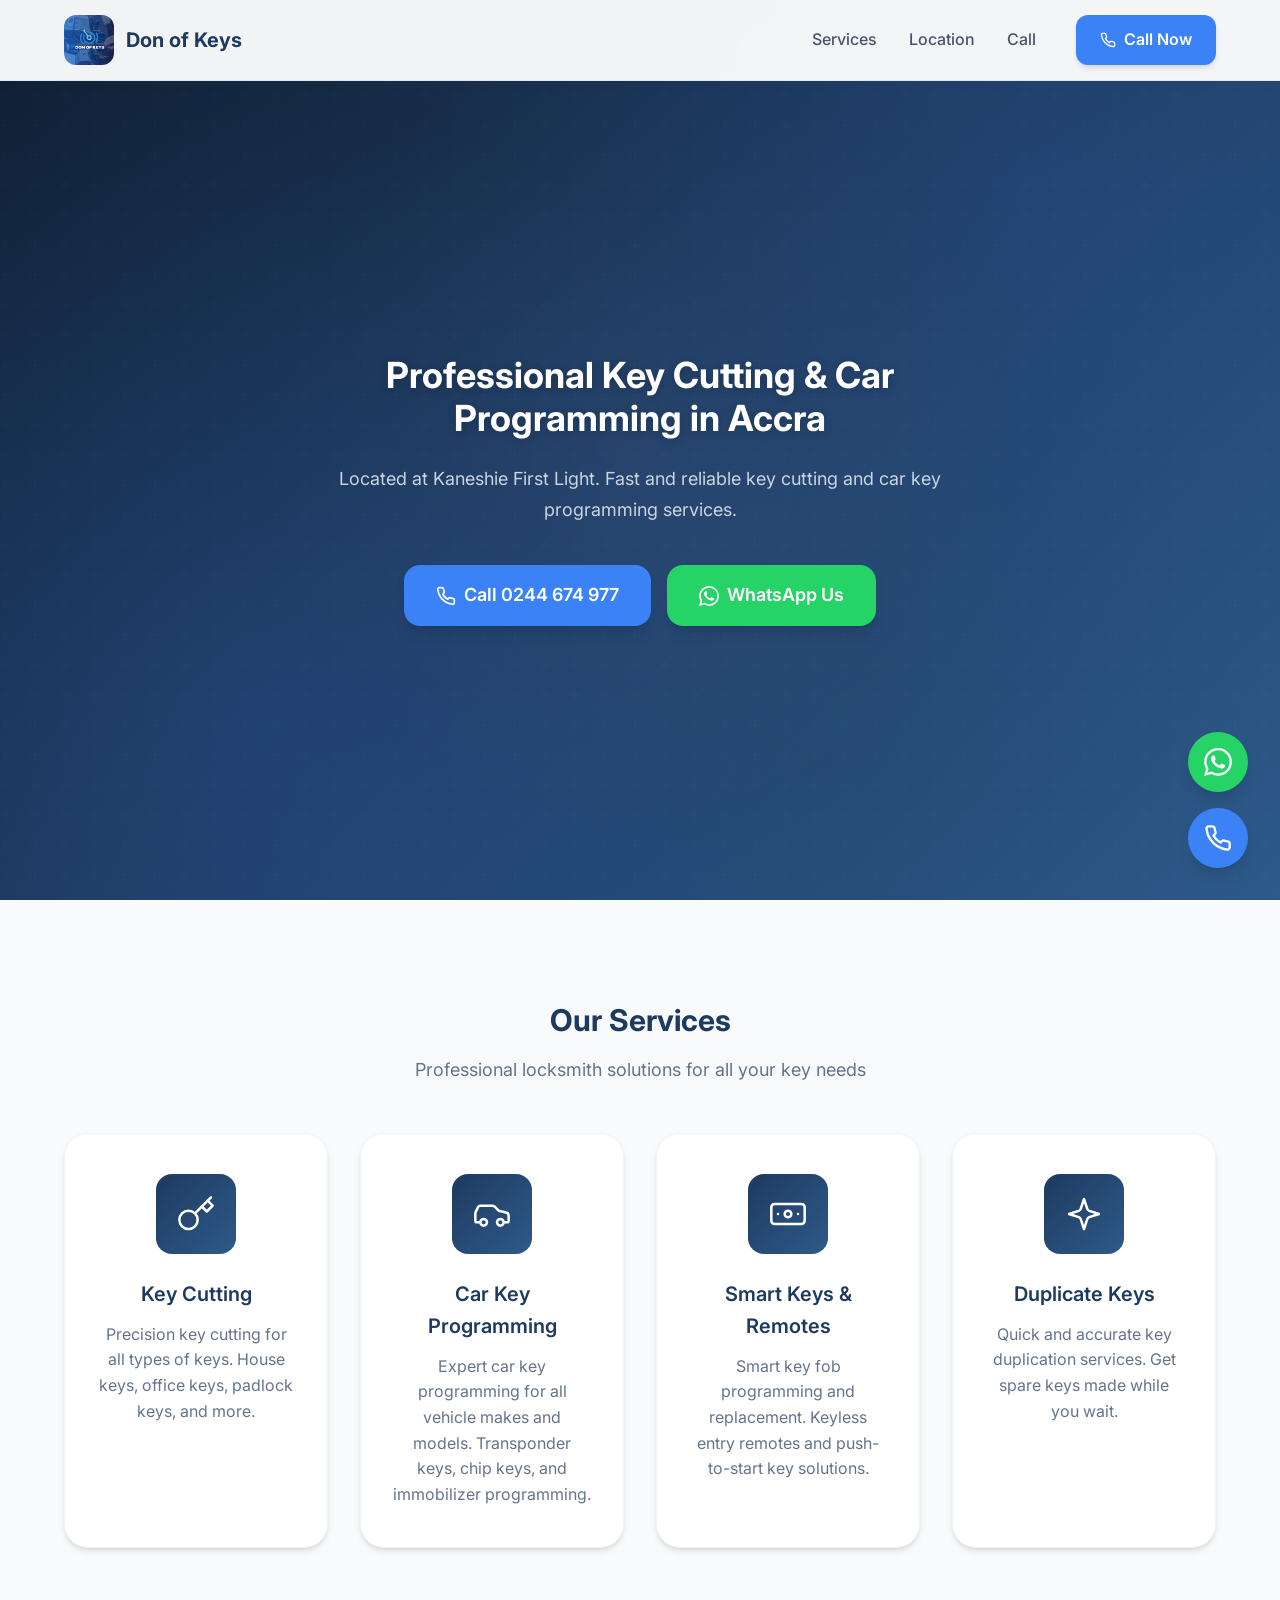
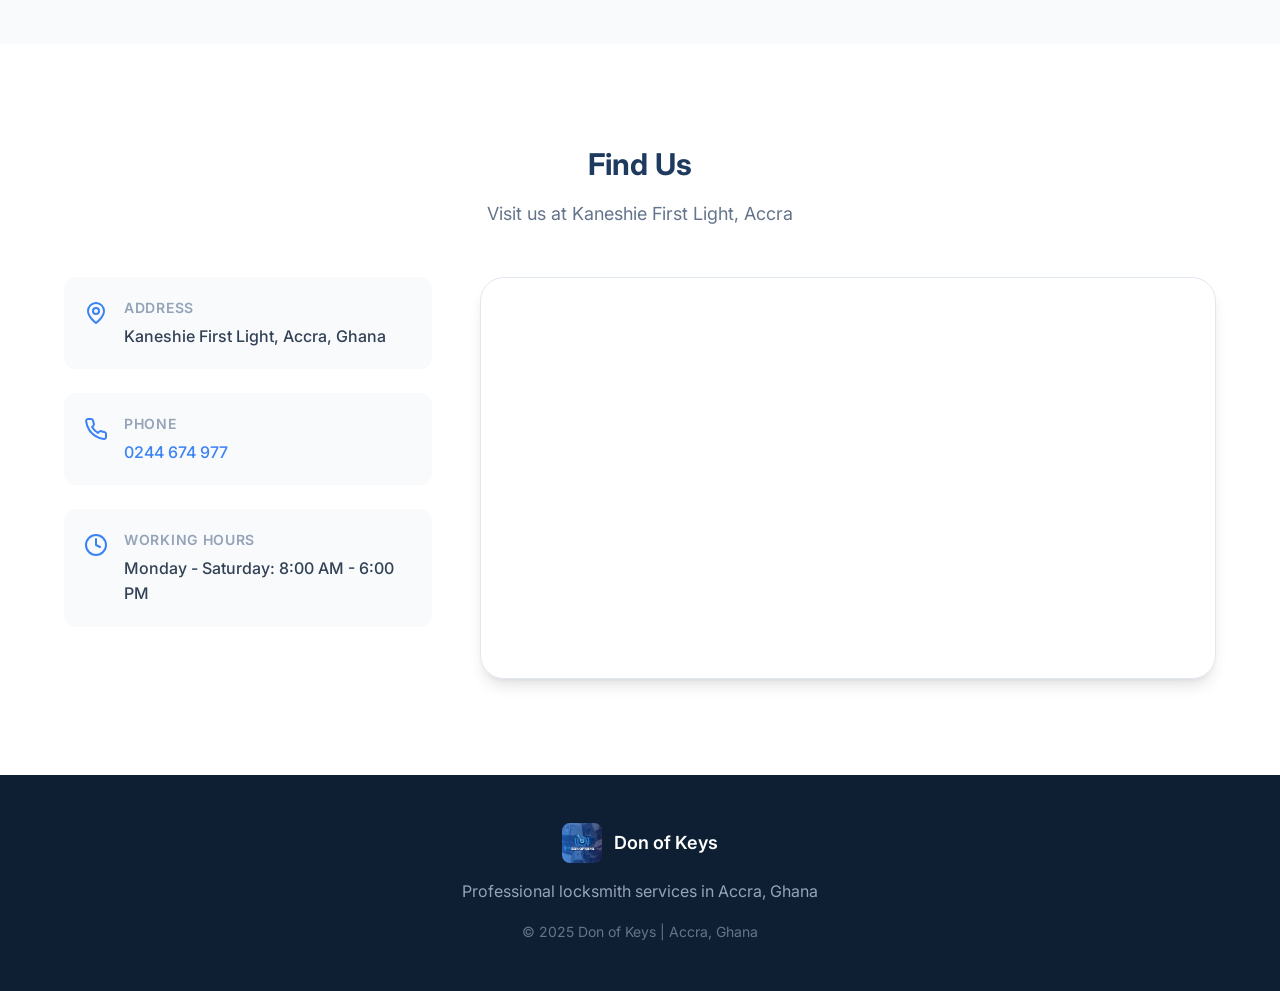
<file: index.html>
<!DOCTYPE html>
<html lang="en">
<head>
    <meta charset="UTF-8">
    <meta name="viewport" content="width=device-width, initial-scale=1.0">
    <meta name="description" content="Don of Keys - Professional key cutting and car key programming services in Accra, Ghana. Located at Kaneshie First Light. Fast and reliable locksmith services.">
    <meta name="keywords" content="locksmith, key cutting, car key programming, smart keys, duplicate keys, Accra, Ghana, Kaneshie">
    <meta name="author" content="Don of Keys">
    <meta name="robots" content="index, follow">
    
    <!-- Open Graph Meta Tags -->
    <meta property="og:title" content="Don of Keys | Professional Locksmith Services in Accra">
    <meta property="og:description" content="Fast and reliable key cutting and car key programming services in Accra, Ghana.">
    <meta property="og:type" content="business">
    <meta property="og:locale" content="en_GH">
    
    <!-- Twitter Card Meta Tags -->
    <meta name="twitter:card" content="summary_large_image">
    <meta name="twitter:title" content="Don of Keys | Professional Locksmith Services">
    <meta name="twitter:description" content="Professional key cutting and car key programming in Accra, Ghana.">
    
    <title>Don of Keys | Professional Locksmith Services in Accra, Ghana</title>
    
    <!-- Preconnect to Google Fonts -->
    <link rel="preconnect" href="https://fonts.googleapis.com">
    <link rel="preconnect" href="https://fonts.gstatic.com" crossorigin>
    <link href="https://fonts.googleapis.com/css2?family=Inter:wght@400;500;600;700&display=swap" rel="stylesheet">
    
    <!-- Stylesheet -->
    <link rel="stylesheet" href="style.css">
    
    <!-- Favicon -->
    <link rel="icon" type="image/jpeg" href="images/logo.jpg">
</head>
<body>
    <!-- Header -->
    <header class="header" id="header">
        <div class="container header-container">
            <a href="#" class="logo-link" aria-label="Don of Keys Home">
                <div class="logo">
                    <img src="images/logo.jpg" alt="Don of Keys Logo" width="50" height="50">
                    <span class="business-name">Don of Keys</span>
                </div>
            </a>
            
            <nav class="main-nav" aria-label="Main Navigation">
                <button class="mobile-menu-toggle" aria-label="Toggle menu" aria-expanded="false" aria-controls="nav-menu">
                    <span class="hamburger"></span>
                    <span class="hamburger"></span>
                    <span class="hamburger"></span>
                </button>
                
                <ul class="nav-menu" id="nav-menu" role="menubar">
                    <li role="none"><a href="#services" class="nav-link" role="menuitem">Services</a></li>
                    <li role="none"><a href="#location" class="nav-link" role="menuitem">Location</a></li>
                    <li role="none"><a href="tel:+233244674977" class="nav-link" role="menuitem">Call</a></li>
                    <li role="none">
                        <a href="tel:+233244674977" class="btn btn-primary nav-btn" role="menuitem">
                            <svg xmlns="http://www.w3.org/2000/svg" width="16" height="16" viewBox="0 0 24 24" fill="none" stroke="currentColor" stroke-width="2" stroke-linecap="round" stroke-linejoin="round" aria-hidden="true"><path d="M22 16.92v3a2 2 0 0 1-2.18 2 19.79 19.79 0 0 1-8.63-3.07 19.5 19.5 0 0 1-6-6 19.79 19.79 0 0 1-3.07-8.67A2 2 0 0 1 4.11 2h3a2 2 0 0 1 2 1.72 12.84 12.84 0 0 0 .7 2.81 2 2 0 0 1-.45 2.11L8.09 9.91a16 16 0 0 0 6 6l1.27-1.27a2 2 0 0 1 2.11-.45 12.84 12.84 0 0 0 2.81.7A2 2 0 0 1 22 16.92z"></path></svg>
                            Call Now
                        </a>
                    </li>
                </ul>
            </nav>
        </div>
    </header>

    <!-- Hero Section -->
    <section class="hero" aria-labelledby="hero-heading">
        <div class="hero-overlay"></div>
        <div class="container hero-container">
            <div class="hero-content">
                <h1 id="hero-heading" class="hero-title">
                    Professional Key Cutting & Car Programming in Accra
                </h1>
                <p class="hero-subtitle">
                    Located at Kaneshie First Light. Fast and reliable key cutting and car key programming services.
                </p>
                <div class="hero-cta">
                    <a href="tel:+233244674977" class="btn btn-large btn-accent">
                        <svg xmlns="http://www.w3.org/2000/svg" width="20" height="20" viewBox="0 0 24 24" fill="none" stroke="currentColor" stroke-width="2" stroke-linecap="round" stroke-linejoin="round" aria-hidden="true"><path d="M22 16.92v3a2 2 0 0 1-2.18 2 19.79 19.79 0 0 1-8.63-3.07 19.5 19.5 0 0 1-6-6 19.79 19.79 0 0 1-3.07-8.67A2 2 0 0 1 4.11 2h3a2 2 0 0 1 2 1.72 12.84 12.84 0 0 0 .7 2.81 2 2 0 0 1-.45 2.11L8.09 9.91a16 16 0 0 0 6 6l1.27-1.27a2 2 0 0 1 2.11-.45 12.84 12.84 0 0 0 2.81.7A2 2 0 0 1 22 16.92z"></path></svg>
                        Call 0244 674 977
                    </a>
                    <a href="https://wa.me/233244674977" class="btn btn-large btn-whatsapp" target="_blank" rel="noopener noreferrer">
                        <svg xmlns="http://www.w3.org/2000/svg" width="20" height="20" viewBox="0 0 24 24" fill="currentColor" aria-hidden="true"><path d="M17.472 14.382c-.297-.149-1.758-.867-2.03-.967-.273-.099-.471-.148-.67.15-.197.297-.767.966-.94 1.164-.173.199-.347.223-.644.075-.297-.15-1.255-.463-2.39-1.475-.883-.788-1.48-1.761-1.653-2.059-.173-.297-.018-.458.13-.606.134-.133.298-.347.446-.52.149-.174.198-.298.298-.497.099-.198.05-.371-.025-.52-.075-.149-.669-1.612-.916-2.207-.242-.579-.487-.5-.669-.51-.173-.008-.371-.01-.57-.01-.198 0-.52.074-.792.372-.272.297-1.04 1.016-1.04 2.479 0 1.462 1.065 2.875 1.213 3.074.149.198 2.096 3.2 5.077 4.487.709.306 1.262.489 1.694.625.712.227 1.36.195 1.871.118.571-.085 1.758-.719 2.006-1.413.248-.694.248-1.289.173-1.413-.074-.124-.272-.198-.57-.347m-5.421 7.403h-.004a9.87 9.87 0 01-5.031-1.378l-.361-.214-3.741.982.998-3.648-.235-.374a9.86 9.86 0 01-1.51-5.26c.001-5.45 4.436-9.884 9.888-9.884 2.64 0 5.122 1.03 6.988 2.898a9.825 9.825 0 012.893 6.994c-.003 5.45-4.437 9.884-9.885 9.884m8.413-18.297A11.815 11.815 0 0012.05 0C5.495 0 .16 5.335.157 11.892c0 2.096.547 4.142 1.588 5.945L.057 24l6.305-1.654a11.882 11.882 0 005.683 1.448h.005c6.554 0 11.89-5.335 11.893-11.893a11.821 11.821 0 00-3.48-8.413z"/></svg>
                        WhatsApp Us
                    </a>
                </div>
            </div>
        </div>
    </section>

    <!-- Services Section -->
    <section class="services" id="services" aria-labelledby="services-heading">
        <div class="container">
            <div class="section-header">
                <h2 id="services-heading" class="section-title">Our Services</h2>
                <p class="section-subtitle">Professional locksmith solutions for all your key needs</p>
            </div>
            
            <div class="services-grid">
                <article class="service-card">
                    <div class="service-icon">
                        <svg xmlns="http://www.w3.org/2000/svg" width="40" height="40" viewBox="0 0 24 24" fill="none" stroke="currentColor" stroke-width="2" stroke-linecap="round" stroke-linejoin="round" aria-hidden="true"><circle cx="7.5" cy="15.5" r="5.5"/><path d="m21 2-9.6 9.6"/><path d="m15.5 7.5 3 3L22 7l-3-3"/></svg>
                    </div>
                    <h3 class="service-title">Key Cutting</h3>
                    <p class="service-description">Precision key cutting for all types of keys. House keys, office keys, padlock keys, and more.</p>
                </article>
                
                <article class="service-card">
                    <div class="service-icon">
                        <svg xmlns="http://www.w3.org/2000/svg" width="40" height="40" viewBox="0 0 24 24" fill="none" stroke="currentColor" stroke-width="2" stroke-linecap="round" stroke-linejoin="round" aria-hidden="true"><path d="M19 17h2c.6 0 1-.4 1-1v-3c0-.9-.7-1.7-1.5-1.9C18.7 10.6 16 10 16 10s-1.3-1.4-2.2-2.3c-.5-.4-1.1-.7-1.8-.7H5c-.6 0-1.1.4-1.4.9l-1.4 2.9A3.7 3.7 0 0 0 2 12v4c0 .6.4 1 1 1h2"/><circle cx="7" cy="17" r="2"/><circle cx="17" cy="17" r="2"/></svg>
                    </div>
                    <h3 class="service-title">Car Key Programming</h3>
                    <p class="service-description">Expert car key programming for all vehicle makes and models. Transponder keys, chip keys, and immobilizer programming.</p>
                </article>
                
                <article class="service-card">
                    <div class="service-icon">
                        <svg xmlns="http://www.w3.org/2000/svg" width="40" height="40" viewBox="0 0 24 24" fill="none" stroke="currentColor" stroke-width="2" stroke-linecap="round" stroke-linejoin="round" aria-hidden="true"><rect width="20" height="12" x="2" y="6" rx="2"/><circle cx="12" cy="12" r="2"/><path d="M6 12h.01"/><path d="M18 12h.01"/></svg>
                    </div>
                    <h3 class="service-title">Smart Keys & Remotes</h3>
                    <p class="service-description">Smart key fob programming and replacement. Keyless entry remotes and push-to-start key solutions.</p>
                </article>
                
                <article class="service-card">
                    <div class="service-icon">
                        <svg xmlns="http://www.w3.org/2000/svg" width="40" height="40" viewBox="0 0 24 24" fill="none" stroke="currentColor" stroke-width="2" stroke-linecap="round" stroke-linejoin="round" aria-hidden="true"><path d="m12 3-1.912 5.813a2 2 0 0 1-1.275 1.275L3 12l5.813 1.912a2 2 0 0 1 1.275 1.275L12 21l1.912-5.813a2 2 0 0 1 1.275-1.275L21 12l-5.813-1.912a2 2 0 0 1-1.275-1.275L12 3Z"/></svg>
                    </div>
                    <h3 class="service-title">Duplicate Keys</h3>
                    <p class="service-description">Quick and accurate key duplication services. Get spare keys made while you wait.</p>
                </article>
            </div>
        </div>
    </section>

    <!-- Location Section -->
    <section class="location" id="location" aria-labelledby="location-heading">
        <div class="container">
            <div class="section-header">
                <h2 id="location-heading" class="section-title">Find Us</h2>
                <p class="section-subtitle">Visit us at Kaneshie First Light, Accra</p>
            </div>
            
            <div class="location-content">
                <div class="location-info">
                    <div class="info-item">
                        <svg xmlns="http://www.w3.org/2000/svg" width="24" height="24" viewBox="0 0 24 24" fill="none" stroke="currentColor" stroke-width="2" stroke-linecap="round" stroke-linejoin="round" aria-hidden="true"><path d="M20 10c0 6-8 12-8 12s-8-6-8-12a8 8 0 0 1 16 0Z"/><circle cx="12" cy="10" r="3"/></svg>
                        <div>
                            <h4>Address</h4>
                            <p>Kaneshie First Light, Accra, Ghana</p>
                        </div>
                    </div>
                    <div class="info-item">
                        <svg xmlns="http://www.w3.org/2000/svg" width="24" height="24" viewBox="0 0 24 24" fill="none" stroke="currentColor" stroke-width="2" stroke-linecap="round" stroke-linejoin="round" aria-hidden="true"><path d="M22 16.92v3a2 2 0 0 1-2.18 2 19.79 19.79 0 0 1-8.63-3.07 19.5 19.5 0 0 1-6-6 19.79 19.79 0 0 1-3.07-8.67A2 2 0 0 1 4.11 2h3a2 2 0 0 1 2 1.72 12.84 12.84 0 0 0 .7 2.81 2 2 0 0 1-.45 2.11L8.09 9.91a16 16 0 0 0 6 6l1.27-1.27a2 2 0 0 1 2.11-.45 12.84 12.84 0 0 0 2.81.7A2 2 0 0 1 22 16.92z"></path></svg>
                        <div>
                            <h4>Phone</h4>
                            <p><a href="tel:+233244674977">0244 674 977</a></p>
                        </div>
                    </div>
                    <div class="info-item">
                        <svg xmlns="http://www.w3.org/2000/svg" width="24" height="24" viewBox="0 0 24 24" fill="none" stroke="currentColor" stroke-width="2" stroke-linecap="round" stroke-linejoin="round" aria-hidden="true"><circle cx="12" cy="12" r="10"/><polyline points="12 6 12 12 16 14"/></svg>
                        <div>
                            <h4>Working Hours</h4>
                            <p>Monday - Saturday: 8:00 AM - 6:00 PM</p>
                        </div>
                    </div>
                </div>
                
                <div class="map-container">
                    <iframe 
                        src="https://www.google.com/maps/embed?pb=!1m18!1m12!1m3!1d3970.5!2d-0.2189!3d5.6052!2m3!1f0!2f0!3f0!3m2!1i1024!2i768!4f13.1!3m3!1m2!1s0xfdf9c1234567890%3A0xabcdef1234567890!2sKaneshie%20First%20Light!5e0!3m2!1sen!2sgh!4v1600000000000!5m2!1sen!2sgh" 
                        width="100%" 
                        height="400" 
                        style="border:0;" 
                        allowfullscreen="" 
                        loading="lazy" 
                        referrerpolicy="no-referrer-when-downgrade"
                        title="Don of Keys Location - Kaneshie First Light, Accra"
                        aria-label="Google Maps showing Don of Keys location">
                    </iframe>
                </div>
            </div>
        </div>
    </section>

    <!-- Footer -->
    <footer class="footer">
        <div class="container">
            <div class="footer-content">
                <div class="footer-brand">
                    <img src="images/logo.jpg" alt="Don of Keys Logo" width="40" height="40">
                    <span>Don of Keys</span>
                </div>
                <p class="footer-text">Professional locksmith services in Accra, Ghana</p>
                <p class="copyright">&copy; 2025 Don of Keys | Accra, Ghana</p>
            </div>
        </div>
    </footer>

    <!-- Floating Contact Buttons -->
    <div class="floating-buttons" aria-label="Quick contact buttons">
        <a href="https://wa.me/233244674977" class="floating-btn floating-whatsapp" target="_blank" rel="noopener noreferrer" aria-label="Chat on WhatsApp">
            <svg xmlns="http://www.w3.org/2000/svg" width="28" height="28" viewBox="0 0 24 24" fill="currentColor" aria-hidden="true"><path d="M17.472 14.382c-.297-.149-1.758-.867-2.03-.967-.273-.099-.471-.148-.67.15-.197.297-.767.966-.94 1.164-.173.199-.347.223-.644.075-.297-.15-1.255-.463-2.39-1.475-.883-.788-1.48-1.761-1.653-2.059-.173-.297-.018-.458.13-.606.134-.133.298-.347.446-.52.149-.174.198-.298.298-.497.099-.198.05-.371-.025-.52-.075-.149-.669-1.612-.916-2.207-.242-.579-.487-.5-.669-.51-.173-.008-.371-.01-.57-.01-.198 0-.52.074-.792.372-.272.297-1.04 1.016-1.04 2.479 0 1.462 1.065 2.875 1.213 3.074.149.198 2.096 3.2 5.077 4.487.709.306 1.262.489 1.694.625.712.227 1.36.195 1.871.118.571-.085 1.758-.719 2.006-1.413.248-.694.248-1.289.173-1.413-.074-.124-.272-.198-.57-.347m-5.421 7.403h-.004a9.87 9.87 0 01-5.031-1.378l-.361-.214-3.741.982.998-3.648-.235-.374a9.86 9.86 0 01-1.51-5.26c.001-5.45 4.436-9.884 9.888-9.884 2.64 0 5.122 1.03 6.988 2.898a9.825 9.825 0 012.893 6.994c-.003 5.45-4.437 9.884-9.885 9.884m8.413-18.297A11.815 11.815 0 0012.05 0C5.495 0 .16 5.335.157 11.892c0 2.096.547 4.142 1.588 5.945L.057 24l6.305-1.654a11.882 11.882 0 005.683 1.448h.005c6.554 0 11.89-5.335 11.893-11.893a11.821 11.821 0 00-3.48-8.413z"/></svg>
        </a>
        <a href="tel:+233244674977" class="floating-btn floating-phone" aria-label="Call us">
            <svg xmlns="http://www.w3.org/2000/svg" width="28" height="28" viewBox="0 0 24 24" fill="none" stroke="currentColor" stroke-width="2" stroke-linecap="round" stroke-linejoin="round" aria-hidden="true"><path d="M22 16.92v3a2 2 0 0 1-2.18 2 19.79 19.79 0 0 1-8.63-3.07 19.5 19.5 0 0 1-6-6 19.79 19.79 0 0 1-3.07-8.67A2 2 0 0 1 4.11 2h3a2 2 0 0 1 2 1.72 12.84 12.84 0 0 0 .7 2.81 2 2 0 0 1-.45 2.11L8.09 9.91a16 16 0 0 0 6 6l1.27-1.27a2 2 0 0 1 2.11-.45 12.84 12.84 0 0 0 2.81.7A2 2 0 0 1 22 16.92z"></path></svg>
        </a>
    </div>

    <!-- JavaScript for Mobile Menu -->
    <script>
        // Mobile menu toggle
        const menuToggle = document.querySelector('.mobile-menu-toggle');
        const navMenu = document.querySelector('.nav-menu');
        
        menuToggle.addEventListener('click', () => {
            const isExpanded = menuToggle.getAttribute('aria-expanded') === 'true';
            menuToggle.setAttribute('aria-expanded', !isExpanded);
            navMenu.classList.toggle('active');
        });
        
        // Close menu when clicking on a link
        document.querySelectorAll('.nav-link').forEach(link => {
            link.addEventListener('click', () => {
                navMenu.classList.remove('active');
                menuToggle.setAttribute('aria-expanded', 'false');
            });
        });
        
        // Header scroll effect
        const header = document.querySelector('.header');
        window.addEventListener('scroll', () => {
            if (window.scrollY > 50) {
                header.classList.add('scrolled');
            } else {
                header.classList.remove('scrolled');
            }
        });
        
        // Smooth scroll for anchor links
        document.querySelectorAll('a[href^="#"]').forEach(anchor => {
            anchor.addEventListener('click', function(e) {
                e.preventDefault();
                const target = document.querySelector(this.getAttribute('href'));
                if (target) {
                    target.scrollIntoView({
                        behavior: 'smooth',
                        block: 'start'
                    });
                }
            });
        });
    </script>
</body>
</html>
</file>
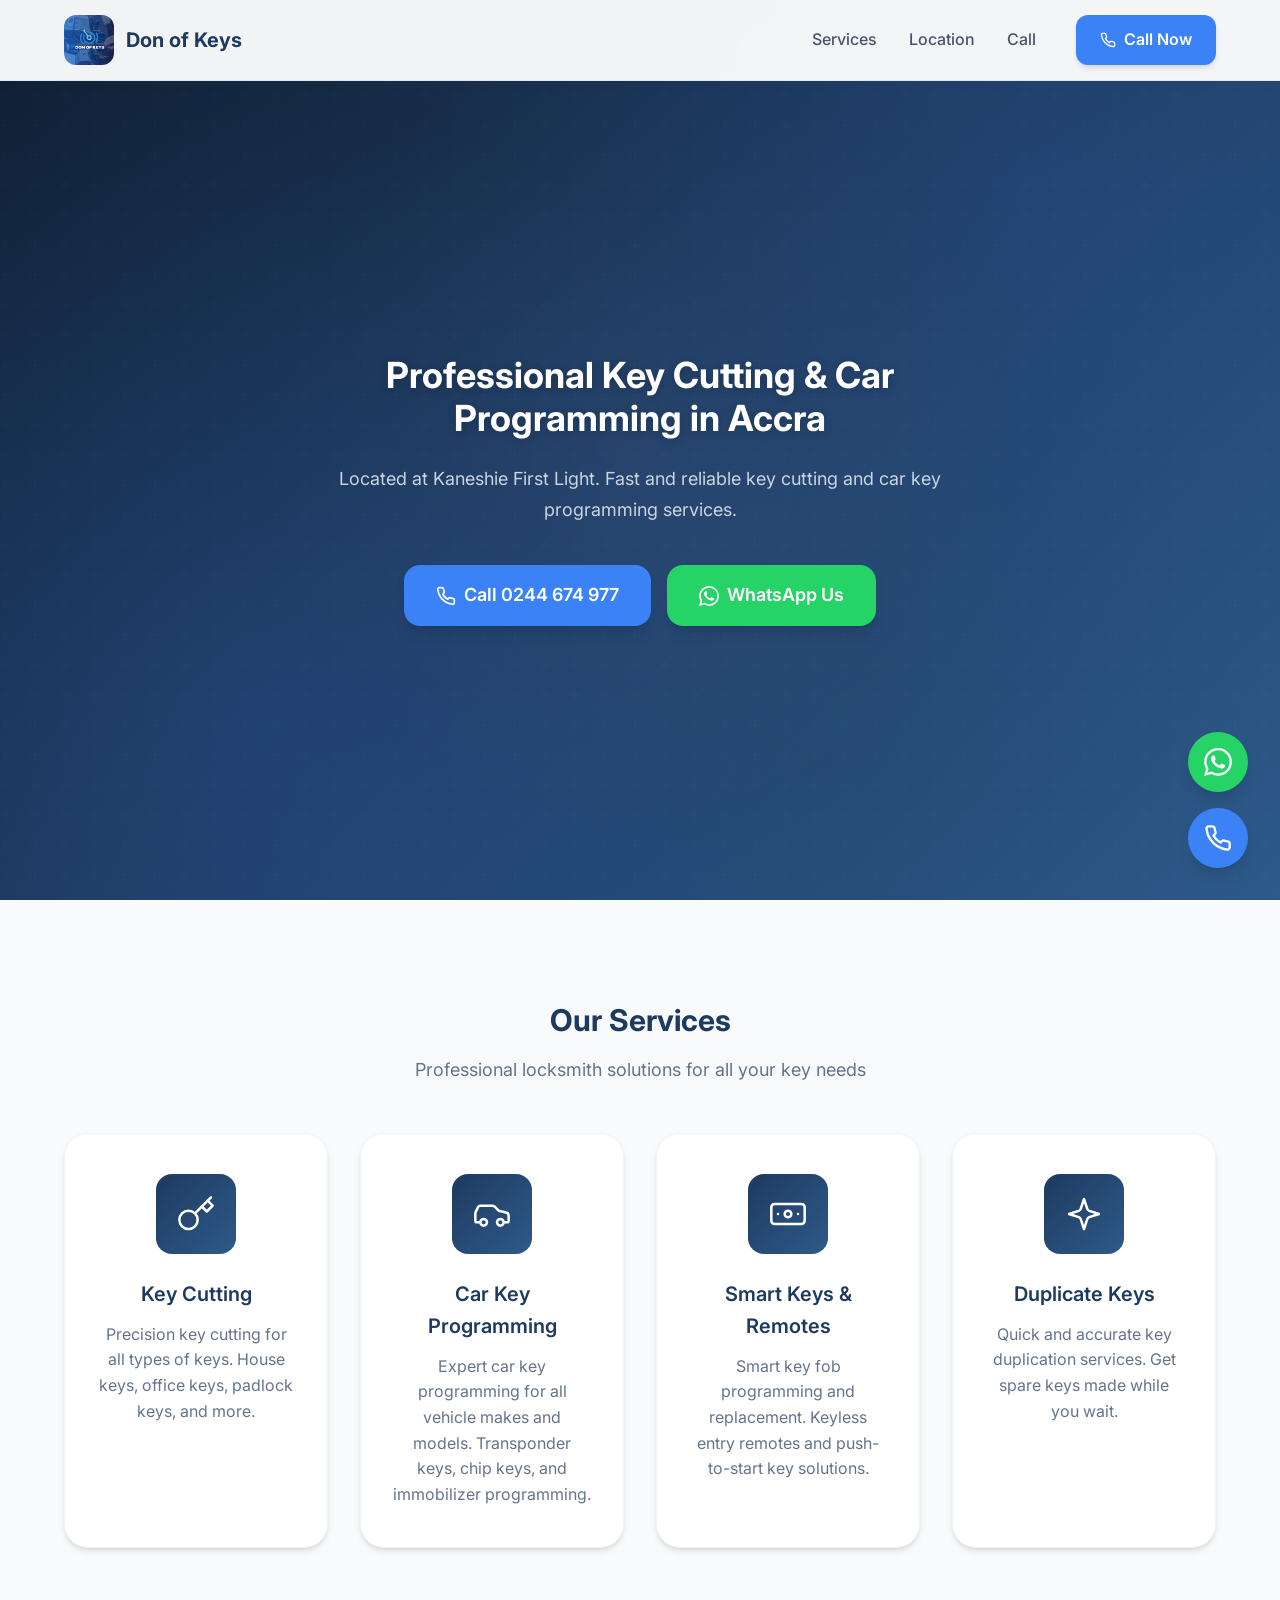
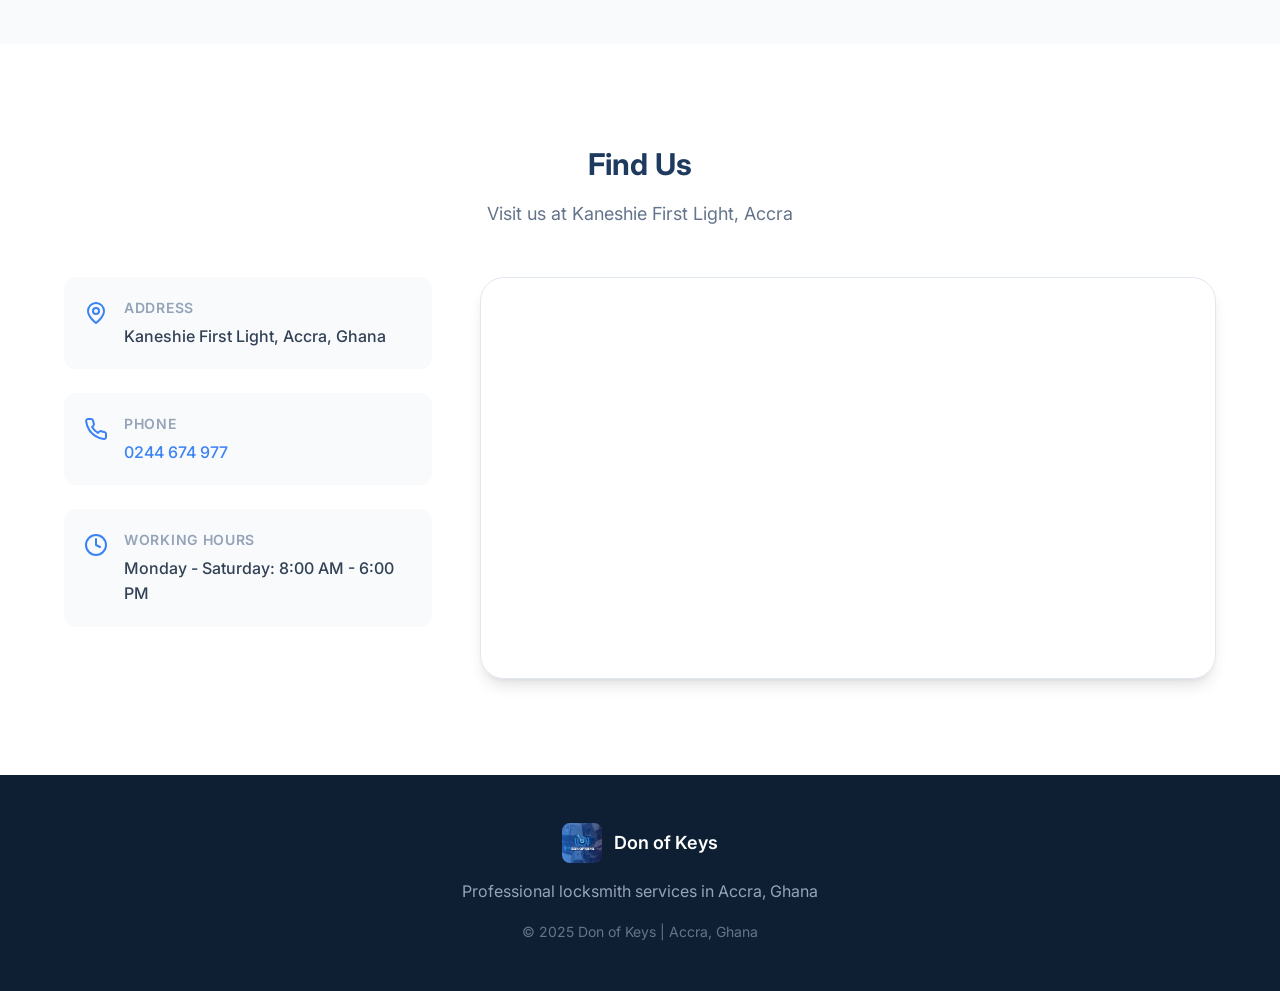
<file: donofkeys/index.html>
<!DOCTYPE html>
<html lang="en">
<head>
    <meta charset="UTF-8">
    <meta name="viewport" content="width=device-width, initial-scale=1.0">
    <meta name="description" content="Don of Keys - Professional key cutting and car key programming services in Accra, Ghana. Located at Kaneshie First Light. Fast and reliable locksmith services.">
    <meta name="keywords" content="locksmith, key cutting, car key programming, smart keys, duplicate keys, Accra, Ghana, Kaneshie">
    <meta name="author" content="Don of Keys">
    <meta name="robots" content="index, follow">
    
    <!-- Open Graph Meta Tags -->
    <meta property="og:title" content="Don of Keys | Professional Locksmith Services in Accra">
    <meta property="og:description" content="Fast and reliable key cutting and car key programming services in Accra, Ghana.">
    <meta property="og:type" content="business">
    <meta property="og:locale" content="en_GH">
    
    <!-- Twitter Card Meta Tags -->
    <meta name="twitter:card" content="summary_large_image">
    <meta name="twitter:title" content="Don of Keys | Professional Locksmith Services">
    <meta name="twitter:description" content="Professional key cutting and car key programming in Accra, Ghana.">
    
    <title>Don of Keys | Professional Locksmith Services in Accra, Ghana</title>
    
    <!-- Preconnect to Google Fonts -->
    <link rel="preconnect" href="https://fonts.googleapis.com">
    <link rel="preconnect" href="https://fonts.gstatic.com" crossorigin>
    <link href="https://fonts.googleapis.com/css2?family=Inter:wght@400;500;600;700&display=swap" rel="stylesheet">
    
    <!-- Stylesheet -->
    <link rel="stylesheet" href="style.css">
    
    <!-- Favicon -->
    <link rel="icon" type="image/jpeg" href="images/logo.jpg">
</head>
<body>
    <!-- Header -->
    <header class="header" id="header">
        <div class="container header-container">
            <a href="#" class="logo-link" aria-label="Don of Keys Home">
                <div class="logo">
                    <img src="images/logo.jpg" alt="Don of Keys Logo" width="50" height="50">
                    <span class="business-name">Don of Keys</span>
                </div>
            </a>
            
            <nav class="main-nav" aria-label="Main Navigation">
                <button class="mobile-menu-toggle" aria-label="Toggle menu" aria-expanded="false" aria-controls="nav-menu">
                    <span class="hamburger"></span>
                    <span class="hamburger"></span>
                    <span class="hamburger"></span>
                </button>
                
                <ul class="nav-menu" id="nav-menu" role="menubar">
                    <li role="none"><a href="#services" class="nav-link" role="menuitem">Services</a></li>
                    <li role="none"><a href="#location" class="nav-link" role="menuitem">Location</a></li>
                    <li role="none"><a href="tel:+233244674977" class="nav-link" role="menuitem">Call</a></li>
                    <li role="none">
                        <a href="tel:+233244674977" class="btn btn-primary nav-btn" role="menuitem">
                            <svg xmlns="http://www.w3.org/2000/svg" width="16" height="16" viewBox="0 0 24 24" fill="none" stroke="currentColor" stroke-width="2" stroke-linecap="round" stroke-linejoin="round" aria-hidden="true"><path d="M22 16.92v3a2 2 0 0 1-2.18 2 19.79 19.79 0 0 1-8.63-3.07 19.5 19.5 0 0 1-6-6 19.79 19.79 0 0 1-3.07-8.67A2 2 0 0 1 4.11 2h3a2 2 0 0 1 2 1.72 12.84 12.84 0 0 0 .7 2.81 2 2 0 0 1-.45 2.11L8.09 9.91a16 16 0 0 0 6 6l1.27-1.27a2 2 0 0 1 2.11-.45 12.84 12.84 0 0 0 2.81.7A2 2 0 0 1 22 16.92z"></path></svg>
                            Call Now
                        </a>
                    </li>
                </ul>
            </nav>
        </div>
    </header>

    <!-- Hero Section -->
    <section class="hero" aria-labelledby="hero-heading">
        <div class="hero-overlay"></div>
        <div class="container hero-container">
            <div class="hero-content">
                <h1 id="hero-heading" class="hero-title">
                    Professional Key Cutting & Car Programming in Accra
                </h1>
                <p class="hero-subtitle">
                    Located at Kaneshie First Light. Fast and reliable key cutting and car key programming services.
                </p>
                <div class="hero-cta">
                    <a href="tel:+233244674977" class="btn btn-large btn-accent">
                        <svg xmlns="http://www.w3.org/2000/svg" width="20" height="20" viewBox="0 0 24 24" fill="none" stroke="currentColor" stroke-width="2" stroke-linecap="round" stroke-linejoin="round" aria-hidden="true"><path d="M22 16.92v3a2 2 0 0 1-2.18 2 19.79 19.79 0 0 1-8.63-3.07 19.5 19.5 0 0 1-6-6 19.79 19.79 0 0 1-3.07-8.67A2 2 0 0 1 4.11 2h3a2 2 0 0 1 2 1.72 12.84 12.84 0 0 0 .7 2.81 2 2 0 0 1-.45 2.11L8.09 9.91a16 16 0 0 0 6 6l1.27-1.27a2 2 0 0 1 2.11-.45 12.84 12.84 0 0 0 2.81.7A2 2 0 0 1 22 16.92z"></path></svg>
                        Call 0244 674 977
                    </a>
                    <a href="https://wa.me/233244674977" class="btn btn-large btn-whatsapp" target="_blank" rel="noopener noreferrer">
                        <svg xmlns="http://www.w3.org/2000/svg" width="20" height="20" viewBox="0 0 24 24" fill="currentColor" aria-hidden="true"><path d="M17.472 14.382c-.297-.149-1.758-.867-2.03-.967-.273-.099-.471-.148-.67.15-.197.297-.767.966-.94 1.164-.173.199-.347.223-.644.075-.297-.15-1.255-.463-2.39-1.475-.883-.788-1.48-1.761-1.653-2.059-.173-.297-.018-.458.13-.606.134-.133.298-.347.446-.52.149-.174.198-.298.298-.497.099-.198.05-.371-.025-.52-.075-.149-.669-1.612-.916-2.207-.242-.579-.487-.5-.669-.51-.173-.008-.371-.01-.57-.01-.198 0-.52.074-.792.372-.272.297-1.04 1.016-1.04 2.479 0 1.462 1.065 2.875 1.213 3.074.149.198 2.096 3.2 5.077 4.487.709.306 1.262.489 1.694.625.712.227 1.36.195 1.871.118.571-.085 1.758-.719 2.006-1.413.248-.694.248-1.289.173-1.413-.074-.124-.272-.198-.57-.347m-5.421 7.403h-.004a9.87 9.87 0 01-5.031-1.378l-.361-.214-3.741.982.998-3.648-.235-.374a9.86 9.86 0 01-1.51-5.26c.001-5.45 4.436-9.884 9.888-9.884 2.64 0 5.122 1.03 6.988 2.898a9.825 9.825 0 012.893 6.994c-.003 5.45-4.437 9.884-9.885 9.884m8.413-18.297A11.815 11.815 0 0012.05 0C5.495 0 .16 5.335.157 11.892c0 2.096.547 4.142 1.588 5.945L.057 24l6.305-1.654a11.882 11.882 0 005.683 1.448h.005c6.554 0 11.89-5.335 11.893-11.893a11.821 11.821 0 00-3.48-8.413z"/></svg>
                        WhatsApp Us
                    </a>
                </div>
            </div>
        </div>
    </section>

    <!-- Services Section -->
    <section class="services" id="services" aria-labelledby="services-heading">
        <div class="container">
            <div class="section-header">
                <h2 id="services-heading" class="section-title">Our Services</h2>
                <p class="section-subtitle">Professional locksmith solutions for all your key needs</p>
            </div>
            
            <div class="services-grid">
                <article class="service-card">
                    <div class="service-icon">
                        <svg xmlns="http://www.w3.org/2000/svg" width="40" height="40" viewBox="0 0 24 24" fill="none" stroke="currentColor" stroke-width="2" stroke-linecap="round" stroke-linejoin="round" aria-hidden="true"><circle cx="7.5" cy="15.5" r="5.5"/><path d="m21 2-9.6 9.6"/><path d="m15.5 7.5 3 3L22 7l-3-3"/></svg>
                    </div>
                    <h3 class="service-title">Key Cutting</h3>
                    <p class="service-description">Precision key cutting for all types of keys. House keys, office keys, padlock keys, and more.</p>
                </article>
                
                <article class="service-card">
                    <div class="service-icon">
                        <svg xmlns="http://www.w3.org/2000/svg" width="40" height="40" viewBox="0 0 24 24" fill="none" stroke="currentColor" stroke-width="2" stroke-linecap="round" stroke-linejoin="round" aria-hidden="true"><path d="M19 17h2c.6 0 1-.4 1-1v-3c0-.9-.7-1.7-1.5-1.9C18.7 10.6 16 10 16 10s-1.3-1.4-2.2-2.3c-.5-.4-1.1-.7-1.8-.7H5c-.6 0-1.1.4-1.4.9l-1.4 2.9A3.7 3.7 0 0 0 2 12v4c0 .6.4 1 1 1h2"/><circle cx="7" cy="17" r="2"/><circle cx="17" cy="17" r="2"/></svg>
                    </div>
                    <h3 class="service-title">Car Key Programming</h3>
                    <p class="service-description">Expert car key programming for all vehicle makes and models. Transponder keys, chip keys, and immobilizer programming.</p>
                </article>
                
                <article class="service-card">
                    <div class="service-icon">
                        <svg xmlns="http://www.w3.org/2000/svg" width="40" height="40" viewBox="0 0 24 24" fill="none" stroke="currentColor" stroke-width="2" stroke-linecap="round" stroke-linejoin="round" aria-hidden="true"><rect width="20" height="12" x="2" y="6" rx="2"/><circle cx="12" cy="12" r="2"/><path d="M6 12h.01"/><path d="M18 12h.01"/></svg>
                    </div>
                    <h3 class="service-title">Smart Keys & Remotes</h3>
                    <p class="service-description">Smart key fob programming and replacement. Keyless entry remotes and push-to-start key solutions.</p>
                </article>
                
                <article class="service-card">
                    <div class="service-icon">
                        <svg xmlns="http://www.w3.org/2000/svg" width="40" height="40" viewBox="0 0 24 24" fill="none" stroke="currentColor" stroke-width="2" stroke-linecap="round" stroke-linejoin="round" aria-hidden="true"><path d="m12 3-1.912 5.813a2 2 0 0 1-1.275 1.275L3 12l5.813 1.912a2 2 0 0 1 1.275 1.275L12 21l1.912-5.813a2 2 0 0 1 1.275-1.275L21 12l-5.813-1.912a2 2 0 0 1-1.275-1.275L12 3Z"/></svg>
                    </div>
                    <h3 class="service-title">Duplicate Keys</h3>
                    <p class="service-description">Quick and accurate key duplication services. Get spare keys made while you wait.</p>
                </article>
            </div>
        </div>
    </section>

    <!-- Location Section -->
    <section class="location" id="location" aria-labelledby="location-heading">
        <div class="container">
            <div class="section-header">
                <h2 id="location-heading" class="section-title">Find Us</h2>
                <p class="section-subtitle">Visit us at Kaneshie First Light, Accra</p>
            </div>
            
            <div class="location-content">
                <div class="location-info">
                    <div class="info-item">
                        <svg xmlns="http://www.w3.org/2000/svg" width="24" height="24" viewBox="0 0 24 24" fill="none" stroke="currentColor" stroke-width="2" stroke-linecap="round" stroke-linejoin="round" aria-hidden="true"><path d="M20 10c0 6-8 12-8 12s-8-6-8-12a8 8 0 0 1 16 0Z"/><circle cx="12" cy="10" r="3"/></svg>
                        <div>
                            <h4>Address</h4>
                            <p>Kaneshie First Light, Accra, Ghana</p>
                        </div>
                    </div>
                    <div class="info-item">
                        <svg xmlns="http://www.w3.org/2000/svg" width="24" height="24" viewBox="0 0 24 24" fill="none" stroke="currentColor" stroke-width="2" stroke-linecap="round" stroke-linejoin="round" aria-hidden="true"><path d="M22 16.92v3a2 2 0 0 1-2.18 2 19.79 19.79 0 0 1-8.63-3.07 19.5 19.5 0 0 1-6-6 19.79 19.79 0 0 1-3.07-8.67A2 2 0 0 1 4.11 2h3a2 2 0 0 1 2 1.72 12.84 12.84 0 0 0 .7 2.81 2 2 0 0 1-.45 2.11L8.09 9.91a16 16 0 0 0 6 6l1.27-1.27a2 2 0 0 1 2.11-.45 12.84 12.84 0 0 0 2.81.7A2 2 0 0 1 22 16.92z"></path></svg>
                        <div>
                            <h4>Phone</h4>
                            <p><a href="tel:+233244674977">0244 674 977</a></p>
                        </div>
                    </div>
                    <div class="info-item">
                        <svg xmlns="http://www.w3.org/2000/svg" width="24" height="24" viewBox="0 0 24 24" fill="none" stroke="currentColor" stroke-width="2" stroke-linecap="round" stroke-linejoin="round" aria-hidden="true"><circle cx="12" cy="12" r="10"/><polyline points="12 6 12 12 16 14"/></svg>
                        <div>
                            <h4>Working Hours</h4>
                            <p>Monday - Saturday: 8:00 AM - 6:00 PM</p>
                        </div>
                    </div>
                </div>
                
                <div class="map-container">
                    <iframe src="https://www.google.com/maps/embed?pb=!1m18!1m12!1m3!1d3971.00230628583!2d-0.24220505826860866!3d5.566672997626768!2m3!1f0!2f0!3f0!3m2!1i1024!2i768!4f13.1!3m3!1m2!1s0xfdf99e048b62841%3A0x99aef9861043140a!2sDON%20OF%20KEYS!5e0!3m2!1sen!2sit!4v1772839367377!5m2!1sen!2sit" width="600" height="450" style="border:0;" allowfullscreen="" loading="lazy" referrerpolicy="no-referrer-when-downgrade"></iframe>
                </div>
            </div>
        </div>
    </section>

    <!-- Footer -->
    <footer class="footer">
        <div class="container">
            <div class="footer-content">
                <div class="footer-brand">
                    <img src="images/logo.jpg" alt="Don of Keys Logo" width="40" height="40">
                    <span>Don of Keys</span>
                </div>
                <p class="footer-text">Professional locksmith services in Accra, Ghana</p>
                <p class="copyright">&copy; 2025 Don of Keys | Accra, Ghana</p>
            </div>
        </div>
    </footer>

    <!-- Floating Contact Buttons -->
    <div class="floating-buttons" aria-label="Quick contact buttons">
        <a href="https://wa.me/233244674977" class="floating-btn floating-whatsapp" target="_blank" rel="noopener noreferrer" aria-label="Chat on WhatsApp">
            <svg xmlns="http://www.w3.org/2000/svg" width="28" height="28" viewBox="0 0 24 24" fill="currentColor" aria-hidden="true"><path d="M17.472 14.382c-.297-.149-1.758-.867-2.03-.967-.273-.099-.471-.148-.67.15-.197.297-.767.966-.94 1.164-.173.199-.347.223-.644.075-.297-.15-1.255-.463-2.39-1.475-.883-.788-1.48-1.761-1.653-2.059-.173-.297-.018-.458.13-.606.134-.133.298-.347.446-.52.149-.174.198-.298.298-.497.099-.198.05-.371-.025-.52-.075-.149-.669-1.612-.916-2.207-.242-.579-.487-.5-.669-.51-.173-.008-.371-.01-.57-.01-.198 0-.52.074-.792.372-.272.297-1.04 1.016-1.04 2.479 0 1.462 1.065 2.875 1.213 3.074.149.198 2.096 3.2 5.077 4.487.709.306 1.262.489 1.694.625.712.227 1.36.195 1.871.118.571-.085 1.758-.719 2.006-1.413.248-.694.248-1.289.173-1.413-.074-.124-.272-.198-.57-.347m-5.421 7.403h-.004a9.87 9.87 0 01-5.031-1.378l-.361-.214-3.741.982.998-3.648-.235-.374a9.86 9.86 0 01-1.51-5.26c.001-5.45 4.436-9.884 9.888-9.884 2.64 0 5.122 1.03 6.988 2.898a9.825 9.825 0 012.893 6.994c-.003 5.45-4.437 9.884-9.885 9.884m8.413-18.297A11.815 11.815 0 0012.05 0C5.495 0 .16 5.335.157 11.892c0 2.096.547 4.142 1.588 5.945L.057 24l6.305-1.654a11.882 11.882 0 005.683 1.448h.005c6.554 0 11.89-5.335 11.893-11.893a11.821 11.821 0 00-3.48-8.413z"/></svg>
        </a>
        <a href="tel:+233244674977" class="floating-btn floating-phone" aria-label="Call us">
            <svg xmlns="http://www.w3.org/2000/svg" width="28" height="28" viewBox="0 0 24 24" fill="none" stroke="currentColor" stroke-width="2" stroke-linecap="round" stroke-linejoin="round" aria-hidden="true"><path d="M22 16.92v3a2 2 0 0 1-2.18 2 19.79 19.79 0 0 1-8.63-3.07 19.5 19.5 0 0 1-6-6 19.79 19.79 0 0 1-3.07-8.67A2 2 0 0 1 4.11 2h3a2 2 0 0 1 2 1.72 12.84 12.84 0 0 0 .7 2.81 2 2 0 0 1-.45 2.11L8.09 9.91a16 16 0 0 0 6 6l1.27-1.27a2 2 0 0 1 2.11-.45 12.84 12.84 0 0 0 2.81.7A2 2 0 0 1 22 16.92z"></path></svg>
        </a>
    </div>

    <!-- JavaScript for Mobile Menu -->
    <script>
        // Mobile menu toggle
        const menuToggle = document.querySelector('.mobile-menu-toggle');
        const navMenu = document.querySelector('.nav-menu');
        
        menuToggle.addEventListener('click', () => {
            const isExpanded = menuToggle.getAttribute('aria-expanded') === 'true';
            menuToggle.setAttribute('aria-expanded', !isExpanded);
            navMenu.classList.toggle('active');
        });
        
        // Close menu when clicking on a link
        document.querySelectorAll('.nav-link').forEach(link => {
            link.addEventListener('click', () => {
                navMenu.classList.remove('active');
                menuToggle.setAttribute('aria-expanded', 'false');
            });
        });
        
        // Header scroll effect
        const header = document.querySelector('.header');
        window.addEventListener('scroll', () => {
            if (window.scrollY > 50) {
                header.classList.add('scrolled');
            } else {
                header.classList.remove('scrolled');
            }
        });
        
        // Smooth scroll for anchor links
        document.querySelectorAll('a[href^="#"]').forEach(anchor => {
            anchor.addEventListener('click', function(e) {
                e.preventDefault();
                const target = document.querySelector(this.getAttribute('href'));
                if (target) {
                    target.scrollIntoView({
                        behavior: 'smooth',
                        block: 'start'
                    });
                }
            });
        });
    </script>
</body>
</html>
</file>
<file: style.css>
/* ========================================
   Don of Keys - Locksmith Services
   Modern CSS with Dark Blue Palette
   ======================================== */

/* CSS Variables */
:root {
    /* Primary Colors - Dark Blue Palette */
    --color-primary: #1e3a5f;
    --color-primary-dark: #0f1f33;
    --color-primary-light: #2d5a8a;
    --color-accent: #3b82f6;
    --color-accent-hover: #2563eb;
    
    /* WhatsApp Green */
    --color-whatsapp: #25d366;
    --color-whatsapp-hover: #128c7e;
    
    /* Neutral Colors */
    --color-white: #ffffff;
    --color-gray-50: #f8fafc;
    --color-gray-100: #f1f5f9;
    --color-gray-200: #e2e8f0;
    --color-gray-300: #cbd5e1;
    --color-gray-400: #94a3b8;
    --color-gray-500: #64748b;
    --color-gray-600: #475569;
    --color-gray-700: #334155;
    --color-gray-800: #1e293b;
    --color-gray-900: #0f172a;
    
    /* Shadows */
    --shadow-sm: 0 1px 2px 0 rgb(0 0 0 / 0.05);
    --shadow-md: 0 4px 6px -1px rgb(0 0 0 / 0.1), 0 2px 4px -2px rgb(0 0 0 / 0.1);
    --shadow-lg: 0 10px 15px -3px rgb(0 0 0 / 0.1), 0 4px 6px -4px rgb(0 0 0 / 0.1);
    --shadow-xl: 0 20px 25px -5px rgb(0 0 0 / 0.1), 0 8px 10px -6px rgb(0 0 0 / 0.1);
    --shadow-glow: 0 0 20px rgba(59, 130, 246, 0.3);
    
    /* Border Radius */
    --radius-sm: 0.375rem;
    --radius-md: 0.5rem;
    --radius-lg: 0.75rem;
    --radius-xl: 1rem;
    --radius-2xl: 1.5rem;
    --radius-full: 9999px;
    
    /* Transitions */
    --transition-fast: 150ms ease;
    --transition-base: 250ms ease;
    --transition-slow: 350ms ease;
    
    /* Typography */
    --font-family: 'Inter', -apple-system, BlinkMacSystemFont, 'Segoe UI', Roboto, sans-serif;
    --font-size-xs: 0.75rem;
    --font-size-sm: 0.875rem;
    --font-size-base: 1rem;
    --font-size-lg: 1.125rem;
    --font-size-xl: 1.25rem;
    --font-size-2xl: 1.5rem;
    --font-size-3xl: 1.875rem;
    --font-size-4xl: 2.25rem;
    --font-size-5xl: 3rem;
    
    /* Spacing */
    --container-max: 1200px;
    --container-padding: 1.5rem;
}

/* Reset & Base Styles */
*, *::before, *::after {
    box-sizing: border-box;
    margin: 0;
    padding: 0;
}

html {
    scroll-behavior: smooth;
    -webkit-font-smoothing: antialiased;
    -moz-osx-font-smoothing: grayscale;
}

body {
    font-family: var(--font-family);
    font-size: var(--font-size-base);
    line-height: 1.6;
    color: var(--color-gray-700);
    background-color: var(--color-white);
}

img {
    max-width: 100%;
    height: auto;
    display: block;
}

a {
    text-decoration: none;
    color: inherit;
    transition: color var(--transition-fast);
}

ul {
    list-style: none;
}

button {
    cursor: pointer;
    border: none;
    background: none;
    font-family: inherit;
}

/* Container */
.container {
    max-width: var(--container-max);
    margin: 0 auto;
    padding: 0 var(--container-padding);
}

/* ========================================
   Buttons
   ======================================== */
.btn {
    display: inline-flex;
    align-items: center;
    justify-content: center;
    gap: 0.5rem;
    padding: 0.75rem 1.5rem;
    font-size: var(--font-size-base);
    font-weight: 600;
    border-radius: var(--radius-lg);
    transition: all var(--transition-base);
    text-align: center;
}

.btn svg {
    flex-shrink: 0;
}

.btn-primary {
    background-color: var(--color-accent);
    color: var(--color-white);
    box-shadow: var(--shadow-md);
}

.btn-primary:hover {
    background-color: var(--color-accent-hover);
    transform: translateY(-2px);
    box-shadow: var(--shadow-lg);
}

.btn-accent {
    background-color: var(--color-accent);
    color: var(--color-white);
    box-shadow: var(--shadow-lg);
}

.btn-accent:hover {
    background-color: var(--color-accent-hover);
    transform: translateY(-3px);
    box-shadow: var(--shadow-xl), var(--shadow-glow);
}

.btn-whatsapp {
    background-color: var(--color-whatsapp);
    color: var(--color-white);
    box-shadow: var(--shadow-lg);
}

.btn-whatsapp:hover {
    background-color: var(--color-whatsapp-hover);
    transform: translateY(-3px);
    box-shadow: var(--shadow-xl), 0 0 20px rgba(37, 211, 102, 0.3);
}

.btn-large {
    padding: 1rem 2rem;
    font-size: var(--font-size-lg);
    border-radius: var(--radius-xl);
}

/* ========================================
   Header
   ======================================== */
.header {
    position: fixed;
    top: 0;
    left: 0;
    right: 0;
    z-index: 1000;
    background-color: rgba(255, 255, 255, 0.95);
    backdrop-filter: blur(10px);
    border-bottom: 1px solid var(--color-gray-200);
    transition: all var(--transition-base);
}

.header.scrolled {
    box-shadow: var(--shadow-md);
}

.header-container {
    display: flex;
    align-items: center;
    justify-content: space-between;
    height: 80px;
}

.logo {
    display: flex;
    align-items: center;
    gap: 0.75rem;
}

.logo img {
    width: 50px;
    height: 50px;
    border-radius: var(--radius-lg);
    object-fit: cover;
}

.business-name {
    font-size: var(--font-size-xl);
    font-weight: 700;
    color: var(--color-primary);
}

/* Navigation */
.main-nav {
    display: flex;
    align-items: center;
}

.nav-menu {
    display: flex;
    align-items: center;
    gap: 2rem;
}

.nav-link {
    font-size: var(--font-size-base);
    font-weight: 500;
    color: var(--color-gray-600);
    padding: 0.5rem 0;
    position: relative;
}

.nav-link::after {
    content: '';
    position: absolute;
    bottom: 0;
    left: 0;
    width: 0;
    height: 2px;
    background-color: var(--color-accent);
    transition: width var(--transition-base);
}

.nav-link:hover {
    color: var(--color-primary);
}

.nav-link:hover::after {
    width: 100%;
}

.nav-btn {
    margin-left: 0.5rem;
}

/* Mobile Menu Toggle */
.mobile-menu-toggle {
    display: none;
    flex-direction: column;
    gap: 5px;
    padding: 0.5rem;
}

.hamburger {
    display: block;
    width: 25px;
    height: 3px;
    background-color: var(--color-primary);
    border-radius: 3px;
    transition: all var(--transition-base);
}

/* ========================================
   Hero Section
   ======================================== */
.hero {
    position: relative;
    min-height: 100vh;
    display: flex;
    align-items: center;
    background: linear-gradient(135deg, var(--color-primary-dark) 0%, var(--color-primary) 50%, var(--color-primary-light) 100%);
    padding-top: 80px;
    overflow: hidden;
}

.hero::before {
    content: '';
    position: absolute;
    top: 0;
    left: 0;
    right: 0;
    bottom: 0;
    background-image: 
        radial-gradient(circle at 20% 80%, rgba(59, 130, 246, 0.15) 0%, transparent 50%),
        radial-gradient(circle at 80% 20%, rgba(59, 130, 246, 0.1) 0%, transparent 50%),
        radial-gradient(circle at 50% 50%, rgba(255, 255, 255, 0.03) 0%, transparent 50%);
    pointer-events: none;
}

.hero-overlay {
    position: absolute;
    top: 0;
    left: 0;
    right: 0;
    bottom: 0;
    background: url("data:image/svg+xml,%3Csvg width='60' height='60' viewBox='0 0 60 60' xmlns='http://www.w3.org/2000/svg'%3E%3Cg fill='none' fill-rule='evenodd'%3E%3Cg fill='%23ffffff' fill-opacity='0.02'%3E%3Cpath d='M36 34v-4h-2v4h-4v2h4v4h2v-4h4v-2h-4zm0-30V0h-2v4h-4v2h4v4h2V6h4V4h-4zM6 34v-4H4v4H0v2h4v4h2v-4h4v-2H6zM6 4V0H4v4H0v2h4v4h2V6h4V4H6z'/%3E%3C/g%3E%3C/g%3E%3C/svg%3E");
    opacity: 0.5;
    pointer-events: none;
}

.hero-container {
    position: relative;
    z-index: 1;
}

.hero-content {
    max-width: 700px;
    text-align: center;
    margin: 0 auto;
    padding: 4rem 0;
}

.hero-title {
    font-size: var(--font-size-4xl);
    font-weight: 700;
    color: var(--color-white);
    line-height: 1.2;
    margin-bottom: 1.5rem;
    text-shadow: 0 2px 10px rgba(0, 0, 0, 0.2);
}

.hero-subtitle {
    font-size: var(--font-size-lg);
    color: var(--color-gray-300);
    margin-bottom: 2.5rem;
    line-height: 1.7;
}

.hero-cta {
    display: flex;
    flex-wrap: wrap;
    gap: 1rem;
    justify-content: center;
}

/* ========================================
   Section Styles
   ======================================== */
.section-header {
    text-align: center;
    margin-bottom: 3rem;
}

.section-title {
    font-size: var(--font-size-3xl);
    font-weight: 700;
    color: var(--color-primary);
    margin-bottom: 0.75rem;
}

.section-subtitle {
    font-size: var(--font-size-lg);
    color: var(--color-gray-500);
}

/* ========================================
   Services Section
   ======================================== */
.services {
    padding: 6rem 0;
    background-color: var(--color-gray-50);
}

.services-grid {
    display: grid;
    grid-template-columns: repeat(auto-fit, minmax(260px, 1fr));
    gap: 2rem;
}

.service-card {
    background-color: var(--color-white);
    border-radius: var(--radius-2xl);
    padding: 2.5rem 2rem;
    text-align: center;
    box-shadow: var(--shadow-md);
    transition: all var(--transition-base);
    border: 1px solid var(--color-gray-100);
}

.service-card:hover {
    transform: translateY(-8px);
    box-shadow: var(--shadow-xl);
    border-color: var(--color-accent);
}

.service-icon {
    width: 80px;
    height: 80px;
    margin: 0 auto 1.5rem;
    display: flex;
    align-items: center;
    justify-content: center;
    background: linear-gradient(135deg, var(--color-primary) 0%, var(--color-primary-light) 100%);
    border-radius: var(--radius-xl);
    color: var(--color-white);
}

.service-icon svg {
    stroke-width: 1.5;
}

.service-title {
    font-size: var(--font-size-xl);
    font-weight: 600;
    color: var(--color-primary);
    margin-bottom: 0.75rem;
}

.service-description {
    font-size: var(--font-size-base);
    color: var(--color-gray-500);
    line-height: 1.6;
}

/* ========================================
   Location Section
   ======================================== */
.location {
    padding: 6rem 0;
    background-color: var(--color-white);
}

.location-content {
    display: grid;
    grid-template-columns: 1fr 2fr;
    gap: 3rem;
    align-items: start;
}

.location-info {
    display: flex;
    flex-direction: column;
    gap: 1.5rem;
}

.info-item {
    display: flex;
    align-items: flex-start;
    gap: 1rem;
    padding: 1.25rem;
    background-color: var(--color-gray-50);
    border-radius: var(--radius-lg);
    transition: all var(--transition-base);
}

.info-item:hover {
    background-color: var(--color-gray-100);
    transform: translateX(5px);
}

.info-item svg {
    flex-shrink: 0;
    color: var(--color-accent);
    margin-top: 0.25rem;
}

.info-item h4 {
    font-size: var(--font-size-sm);
    font-weight: 600;
    color: var(--color-gray-400);
    text-transform: uppercase;
    letter-spacing: 0.05em;
    margin-bottom: 0.25rem;
}

.info-item p {
    font-size: var(--font-size-base);
    color: var(--color-gray-700);
    font-weight: 500;
}

.info-item a {
    color: var(--color-accent);
}

.info-item a:hover {
    text-decoration: underline;
}

.map-container {
    border-radius: var(--radius-2xl);
    overflow: hidden;
    box-shadow: var(--shadow-lg);
    border: 1px solid var(--color-gray-200);
}

.map-container iframe {
    display: block;
    width: 100%;
    height: 400px;
}

/* ========================================
   Footer
   ======================================== */
.footer {
    background-color: var(--color-primary-dark);
    padding: 3rem 0;
    color: var(--color-gray-300);
}

.footer-content {
    text-align: center;
}

.footer-brand {
    display: flex;
    align-items: center;
    justify-content: center;
    gap: 0.75rem;
    margin-bottom: 1rem;
}

.footer-brand img {
    width: 40px;
    height: 40px;
    border-radius: var(--radius-md);
}

.footer-brand span {
    font-size: var(--font-size-lg);
    font-weight: 600;
    color: var(--color-white);
}

.footer-text {
    font-size: var(--font-size-base);
    margin-bottom: 1rem;
    color: var(--color-gray-400);
}

.copyright {
    font-size: var(--font-size-sm);
    color: var(--color-gray-500);
}

/* ========================================
   Floating Buttons
   ======================================== */
.floating-buttons {
    position: fixed;
    bottom: 2rem;
    right: 2rem;
    display: flex;
    flex-direction: column;
    gap: 1rem;
    z-index: 999;
}

.floating-btn {
    width: 60px;
    height: 60px;
    border-radius: var(--radius-full);
    display: flex;
    align-items: center;
    justify-content: center;
    color: var(--color-white);
    box-shadow: var(--shadow-lg);
    transition: all var(--transition-base);
    animation: float 3s ease-in-out infinite;
}

.floating-btn:hover {
    transform: scale(1.1);
    box-shadow: var(--shadow-xl);
}

.floating-whatsapp {
    background-color: var(--color-whatsapp);
    animation-delay: 0s;
}

.floating-whatsapp:hover {
    background-color: var(--color-whatsapp-hover);
}

.floating-phone {
    background-color: var(--color-accent);
    animation-delay: 0.5s;
}

.floating-phone:hover {
    background-color: var(--color-accent-hover);
}

@keyframes float {
    0%, 100% {
        transform: translateY(0);
    }
    50% {
        transform: translateY(-5px);
    }
}

/* ========================================
   Responsive Design
   ======================================== */

/* Tablet (768px - 1023px) */
@media (max-width: 1023px) {
    .location-content {
        grid-template-columns: 1fr;
    }
    
    .location-info {
        flex-direction: row;
        flex-wrap: wrap;
    }
    
    .info-item {
        flex: 1;
        min-width: 200px;
    }
}

/* Mobile (up to 767px) */
@media (max-width: 767px) {
    :root {
        --container-padding: 1rem;
    }
    
    /* Header */
    .header-container {
        height: 70px;
    }
    
    .business-name {
        font-size: var(--font-size-lg);
    }
    
    .logo img {
        width: 40px;
        height: 40px;
    }
    
    .mobile-menu-toggle {
        display: flex;
    }
    
    .nav-menu {
        position: fixed;
        top: 70px;
        left: 0;
        right: 0;
        background-color: var(--color-white);
        flex-direction: column;
        padding: 1.5rem;
        gap: 1rem;
        box-shadow: var(--shadow-lg);
        border-top: 1px solid var(--color-gray-200);
        transform: translateY(-150%);
        opacity: 0;
        visibility: hidden;
        transition: all var(--transition-base);
    }
    
    .nav-menu.active {
        transform: translateY(0);
        opacity: 1;
        visibility: visible;
    }
    
    .nav-link {
        width: 100%;
        padding: 0.75rem 0;
        text-align: center;
    }
    
    .nav-btn {
        margin-left: 0;
        width: 100%;
        margin-top: 0.5rem;
    }
    
    /* Hero */
    .hero {
        min-height: auto;
        padding: 100px 0 4rem;
    }
    
    .hero-title {
        font-size: var(--font-size-2xl);
    }
    
    .hero-subtitle {
        font-size: var(--font-size-base);
    }
    
    .hero-cta {
        flex-direction: column;
    }
    
    .btn-large {
        width: 100%;
    }
    
    /* Services */
    .services {
        padding: 4rem 0;
    }
    
    .section-title {
        font-size: var(--font-size-2xl);
    }
    
    .services-grid {
        grid-template-columns: 1fr;
        gap: 1.5rem;
    }
    
    .service-card {
        padding: 2rem 1.5rem;
    }
    
    /* Location */
    .location {
        padding: 4rem 0;
    }
    
    .location-info {
        flex-direction: column;
    }
    
    .info-item {
        min-width: auto;
    }
    
    .map-container iframe {
        height: 300px;
    }
    
    /* Floating Buttons */
    .floating-buttons {
        bottom: 1rem;
        right: 1rem;
    }
    
    .floating-btn {
        width: 50px;
        height: 50px;
    }
    
    .floating-btn svg {
        width: 24px;
        height: 24px;
    }
}

/* Small Mobile (up to 374px) */
@media (max-width: 374px) {
    .hero-title {
        font-size: var(--font-size-xl);
    }
    
    .section-title {
        font-size: var(--font-size-xl);
    }
    
    .service-icon {
        width: 60px;
        height: 60px;
    }
    
    .service-icon svg {
        width: 30px;
        height: 30px;
    }
}

/* ========================================
   Accessibility
   ======================================== */
@media (prefers-reduced-motion: reduce) {
    *,
    *::before,
    *::after {
        animation-duration: 0.01ms !important;
        animation-iteration-count: 1 !important;
        transition-duration: 0.01ms !important;
        scroll-behavior: auto !important;
    }
    
    .floating-btn {
        animation: none;
    }
}

/* Focus styles for keyboard navigation */
a:focus-visible,
button:focus-visible {
    outline: 2px solid var(--color-accent);
    outline-offset: 2px;
}

/* High contrast mode support */
@media (prefers-contrast: high) {
    .service-card {
        border-width: 2px;
    }
    
    .btn {
        border: 2px solid currentColor;
    }
}
</file>
<file: donofkeys/style.css>
/* ========================================
   Don of Keys - Locksmith Services
   Modern CSS with Dark Blue Palette
   ======================================== */

/* CSS Variables */
:root {
    /* Primary Colors - Dark Blue Palette */
    --color-primary: #1e3a5f;
    --color-primary-dark: #0f1f33;
    --color-primary-light: #2d5a8a;
    --color-accent: #3b82f6;
    --color-accent-hover: #2563eb;
    
    /* WhatsApp Green */
    --color-whatsapp: #25d366;
    --color-whatsapp-hover: #128c7e;
    
    /* Neutral Colors */
    --color-white: #ffffff;
    --color-gray-50: #f8fafc;
    --color-gray-100: #f1f5f9;
    --color-gray-200: #e2e8f0;
    --color-gray-300: #cbd5e1;
    --color-gray-400: #94a3b8;
    --color-gray-500: #64748b;
    --color-gray-600: #475569;
    --color-gray-700: #334155;
    --color-gray-800: #1e293b;
    --color-gray-900: #0f172a;
    
    /* Shadows */
    --shadow-sm: 0 1px 2px 0 rgb(0 0 0 / 0.05);
    --shadow-md: 0 4px 6px -1px rgb(0 0 0 / 0.1), 0 2px 4px -2px rgb(0 0 0 / 0.1);
    --shadow-lg: 0 10px 15px -3px rgb(0 0 0 / 0.1), 0 4px 6px -4px rgb(0 0 0 / 0.1);
    --shadow-xl: 0 20px 25px -5px rgb(0 0 0 / 0.1), 0 8px 10px -6px rgb(0 0 0 / 0.1);
    --shadow-glow: 0 0 20px rgba(59, 130, 246, 0.3);
    
    /* Border Radius */
    --radius-sm: 0.375rem;
    --radius-md: 0.5rem;
    --radius-lg: 0.75rem;
    --radius-xl: 1rem;
    --radius-2xl: 1.5rem;
    --radius-full: 9999px;
    
    /* Transitions */
    --transition-fast: 150ms ease;
    --transition-base: 250ms ease;
    --transition-slow: 350ms ease;
    
    /* Typography */
    --font-family: 'Inter', -apple-system, BlinkMacSystemFont, 'Segoe UI', Roboto, sans-serif;
    --font-size-xs: 0.75rem;
    --font-size-sm: 0.875rem;
    --font-size-base: 1rem;
    --font-size-lg: 1.125rem;
    --font-size-xl: 1.25rem;
    --font-size-2xl: 1.5rem;
    --font-size-3xl: 1.875rem;
    --font-size-4xl: 2.25rem;
    --font-size-5xl: 3rem;
    
    /* Spacing */
    --container-max: 1200px;
    --container-padding: 1.5rem;
}

/* Reset & Base Styles */
*, *::before, *::after {
    box-sizing: border-box;
    margin: 0;
    padding: 0;
}

html {
    scroll-behavior: smooth;
    -webkit-font-smoothing: antialiased;
    -moz-osx-font-smoothing: grayscale;
}

body {
    font-family: var(--font-family);
    font-size: var(--font-size-base);
    line-height: 1.6;
    color: var(--color-gray-700);
    background-color: var(--color-white);
}

img {
    max-width: 100%;
    height: auto;
    display: block;
}

a {
    text-decoration: none;
    color: inherit;
    transition: color var(--transition-fast);
}

ul {
    list-style: none;
}

button {
    cursor: pointer;
    border: none;
    background: none;
    font-family: inherit;
}

/* Container */
.container {
    max-width: var(--container-max);
    margin: 0 auto;
    padding: 0 var(--container-padding);
}

/* ========================================
   Buttons
   ======================================== */
.btn {
    display: inline-flex;
    align-items: center;
    justify-content: center;
    gap: 0.5rem;
    padding: 0.75rem 1.5rem;
    font-size: var(--font-size-base);
    font-weight: 600;
    border-radius: var(--radius-lg);
    transition: all var(--transition-base);
    text-align: center;
}

.btn svg {
    flex-shrink: 0;
}

.btn-primary {
    background-color: var(--color-accent);
    color: var(--color-white);
    box-shadow: var(--shadow-md);
}

.btn-primary:hover {
    background-color: var(--color-accent-hover);
    transform: translateY(-2px);
    box-shadow: var(--shadow-lg);
}

.btn-accent {
    background-color: var(--color-accent);
    color: var(--color-white);
    box-shadow: var(--shadow-lg);
}

.btn-accent:hover {
    background-color: var(--color-accent-hover);
    transform: translateY(-3px);
    box-shadow: var(--shadow-xl), var(--shadow-glow);
}

.btn-whatsapp {
    background-color: var(--color-whatsapp);
    color: var(--color-white);
    box-shadow: var(--shadow-lg);
}

.btn-whatsapp:hover {
    background-color: var(--color-whatsapp-hover);
    transform: translateY(-3px);
    box-shadow: var(--shadow-xl), 0 0 20px rgba(37, 211, 102, 0.3);
}

.btn-large {
    padding: 1rem 2rem;
    font-size: var(--font-size-lg);
    border-radius: var(--radius-xl);
}

/* ========================================
   Header
   ======================================== */
.header {
    position: fixed;
    top: 0;
    left: 0;
    right: 0;
    z-index: 1000;
    background-color: rgba(255, 255, 255, 0.95);
    backdrop-filter: blur(10px);
    border-bottom: 1px solid var(--color-gray-200);
    transition: all var(--transition-base);
}

.header.scrolled {
    box-shadow: var(--shadow-md);
}

.header-container {
    display: flex;
    align-items: center;
    justify-content: space-between;
    height: 80px;
}

.logo {
    display: flex;
    align-items: center;
    gap: 0.75rem;
}

.logo img {
    width: 50px;
    height: 50px;
    border-radius: var(--radius-lg);
    object-fit: cover;
}

.business-name {
    font-size: var(--font-size-xl);
    font-weight: 700;
    color: var(--color-primary);
}

/* Navigation */
.main-nav {
    display: flex;
    align-items: center;
}

.nav-menu {
    display: flex;
    align-items: center;
    gap: 2rem;
}

.nav-link {
    font-size: var(--font-size-base);
    font-weight: 500;
    color: var(--color-gray-600);
    padding: 0.5rem 0;
    position: relative;
}

.nav-link::after {
    content: '';
    position: absolute;
    bottom: 0;
    left: 0;
    width: 0;
    height: 2px;
    background-color: var(--color-accent);
    transition: width var(--transition-base);
}

.nav-link:hover {
    color: var(--color-primary);
}

.nav-link:hover::after {
    width: 100%;
}

.nav-btn {
    margin-left: 0.5rem;
}

/* Mobile Menu Toggle */
.mobile-menu-toggle {
    display: none;
    flex-direction: column;
    gap: 5px;
    padding: 0.5rem;
}

.hamburger {
    display: block;
    width: 25px;
    height: 3px;
    background-color: var(--color-primary);
    border-radius: 3px;
    transition: all var(--transition-base);
}

/* ========================================
   Hero Section
   ======================================== */
.hero {
    position: relative;
    min-height: 100vh;
    display: flex;
    align-items: center;
    background: linear-gradient(135deg, var(--color-primary-dark) 0%, var(--color-primary) 50%, var(--color-primary-light) 100%);
    padding-top: 80px;
    overflow: hidden;
}

.hero::before {
    content: '';
    position: absolute;
    top: 0;
    left: 0;
    right: 0;
    bottom: 0;
    background-image: 
        radial-gradient(circle at 20% 80%, rgba(59, 130, 246, 0.15) 0%, transparent 50%),
        radial-gradient(circle at 80% 20%, rgba(59, 130, 246, 0.1) 0%, transparent 50%),
        radial-gradient(circle at 50% 50%, rgba(255, 255, 255, 0.03) 0%, transparent 50%);
    pointer-events: none;
}

.hero-overlay {
    position: absolute;
    top: 0;
    left: 0;
    right: 0;
    bottom: 0;
    background: url("data:image/svg+xml,%3Csvg width='60' height='60' viewBox='0 0 60 60' xmlns='http://www.w3.org/2000/svg'%3E%3Cg fill='none' fill-rule='evenodd'%3E%3Cg fill='%23ffffff' fill-opacity='0.02'%3E%3Cpath d='M36 34v-4h-2v4h-4v2h4v4h2v-4h4v-2h-4zm0-30V0h-2v4h-4v2h4v4h2V6h4V4h-4zM6 34v-4H4v4H0v2h4v4h2v-4h4v-2H6zM6 4V0H4v4H0v2h4v4h2V6h4V4H6z'/%3E%3C/g%3E%3C/g%3E%3C/svg%3E");
    opacity: 0.5;
    pointer-events: none;
}

.hero-container {
    position: relative;
    z-index: 1;
}

.hero-content {
    max-width: 700px;
    text-align: center;
    margin: 0 auto;
    padding: 4rem 0;
}

.hero-title {
    font-size: var(--font-size-4xl);
    font-weight: 700;
    color: var(--color-white);
    line-height: 1.2;
    margin-bottom: 1.5rem;
    text-shadow: 0 2px 10px rgba(0, 0, 0, 0.2);
}

.hero-subtitle {
    font-size: var(--font-size-lg);
    color: var(--color-gray-300);
    margin-bottom: 2.5rem;
    line-height: 1.7;
}

.hero-cta {
    display: flex;
    flex-wrap: wrap;
    gap: 1rem;
    justify-content: center;
}

/* ========================================
   Section Styles
   ======================================== */
.section-header {
    text-align: center;
    margin-bottom: 3rem;
}

.section-title {
    font-size: var(--font-size-3xl);
    font-weight: 700;
    color: var(--color-primary);
    margin-bottom: 0.75rem;
}

.section-subtitle {
    font-size: var(--font-size-lg);
    color: var(--color-gray-500);
}

/* ========================================
   Services Section
   ======================================== */
.services {
    padding: 6rem 0;
    background-color: var(--color-gray-50);
}

.services-grid {
    display: grid;
    grid-template-columns: repeat(auto-fit, minmax(260px, 1fr));
    gap: 2rem;
}

.service-card {
    background-color: var(--color-white);
    border-radius: var(--radius-2xl);
    padding: 2.5rem 2rem;
    text-align: center;
    box-shadow: var(--shadow-md);
    transition: all var(--transition-base);
    border: 1px solid var(--color-gray-100);
}

.service-card:hover {
    transform: translateY(-8px);
    box-shadow: var(--shadow-xl);
    border-color: var(--color-accent);
}

.service-icon {
    width: 80px;
    height: 80px;
    margin: 0 auto 1.5rem;
    display: flex;
    align-items: center;
    justify-content: center;
    background: linear-gradient(135deg, var(--color-primary) 0%, var(--color-primary-light) 100%);
    border-radius: var(--radius-xl);
    color: var(--color-white);
}

.service-icon svg {
    stroke-width: 1.5;
}

.service-title {
    font-size: var(--font-size-xl);
    font-weight: 600;
    color: var(--color-primary);
    margin-bottom: 0.75rem;
}

.service-description {
    font-size: var(--font-size-base);
    color: var(--color-gray-500);
    line-height: 1.6;
}

/* ========================================
   Location Section
   ======================================== */
.location {
    padding: 6rem 0;
    background-color: var(--color-white);
}

.location-content {
    display: grid;
    grid-template-columns: 1fr 2fr;
    gap: 3rem;
    align-items: start;
}

.location-info {
    display: flex;
    flex-direction: column;
    gap: 1.5rem;
}

.info-item {
    display: flex;
    align-items: flex-start;
    gap: 1rem;
    padding: 1.25rem;
    background-color: var(--color-gray-50);
    border-radius: var(--radius-lg);
    transition: all var(--transition-base);
}

.info-item:hover {
    background-color: var(--color-gray-100);
    transform: translateX(5px);
}

.info-item svg {
    flex-shrink: 0;
    color: var(--color-accent);
    margin-top: 0.25rem;
}

.info-item h4 {
    font-size: var(--font-size-sm);
    font-weight: 600;
    color: var(--color-gray-400);
    text-transform: uppercase;
    letter-spacing: 0.05em;
    margin-bottom: 0.25rem;
}

.info-item p {
    font-size: var(--font-size-base);
    color: var(--color-gray-700);
    font-weight: 500;
}

.info-item a {
    color: var(--color-accent);
}

.info-item a:hover {
    text-decoration: underline;
}

.map-container {
    border-radius: var(--radius-2xl);
    overflow: hidden;
    box-shadow: var(--shadow-lg);
    border: 1px solid var(--color-gray-200);
}

.map-container iframe {
    display: block;
    width: 100%;
    height: 400px;
}

/* ========================================
   Footer
   ======================================== */
.footer {
    background-color: var(--color-primary-dark);
    padding: 3rem 0;
    color: var(--color-gray-300);
}

.footer-content {
    text-align: center;
}

.footer-brand {
    display: flex;
    align-items: center;
    justify-content: center;
    gap: 0.75rem;
    margin-bottom: 1rem;
}

.footer-brand img {
    width: 40px;
    height: 40px;
    border-radius: var(--radius-md);
}

.footer-brand span {
    font-size: var(--font-size-lg);
    font-weight: 600;
    color: var(--color-white);
}

.footer-text {
    font-size: var(--font-size-base);
    margin-bottom: 1rem;
    color: var(--color-gray-400);
}

.copyright {
    font-size: var(--font-size-sm);
    color: var(--color-gray-500);
}

/* ========================================
   Floating Buttons
   ======================================== */
.floating-buttons {
    position: fixed;
    bottom: 2rem;
    right: 2rem;
    display: flex;
    flex-direction: column;
    gap: 1rem;
    z-index: 999;
}

.floating-btn {
    width: 60px;
    height: 60px;
    border-radius: var(--radius-full);
    display: flex;
    align-items: center;
    justify-content: center;
    color: var(--color-white);
    box-shadow: var(--shadow-lg);
    transition: all var(--transition-base);
    animation: float 3s ease-in-out infinite;
}

.floating-btn:hover {
    transform: scale(1.1);
    box-shadow: var(--shadow-xl);
}

.floating-whatsapp {
    background-color: var(--color-whatsapp);
    animation-delay: 0s;
}

.floating-whatsapp:hover {
    background-color: var(--color-whatsapp-hover);
}

.floating-phone {
    background-color: var(--color-accent);
    animation-delay: 0.5s;
}

.floating-phone:hover {
    background-color: var(--color-accent-hover);
}

@keyframes float {
    0%, 100% {
        transform: translateY(0);
    }
    50% {
        transform: translateY(-5px);
    }
}

/* ========================================
   Responsive Design
   ======================================== */

/* Tablet (768px - 1023px) */
@media (max-width: 1023px) {
    .location-content {
        grid-template-columns: 1fr;
    }
    
    .location-info {
        flex-direction: row;
        flex-wrap: wrap;
    }
    
    .info-item {
        flex: 1;
        min-width: 200px;
    }
}

/* Mobile (up to 767px) */
@media (max-width: 767px) {
    :root {
        --container-padding: 1rem;
    }
    
    /* Header */
    .header-container {
        height: 70px;
    }
    
    .business-name {
        font-size: var(--font-size-lg);
    }
    
    .logo img {
        width: 40px;
        height: 40px;
    }
    
    .mobile-menu-toggle {
        display: flex;
    }
    
    .nav-menu {
        position: fixed;
        top: 70px;
        left: 0;
        right: 0;
        background-color: var(--color-white);
        flex-direction: column;
        padding: 1.5rem;
        gap: 1rem;
        box-shadow: var(--shadow-lg);
        border-top: 1px solid var(--color-gray-200);
        transform: translateY(-150%);
        opacity: 0;
        visibility: hidden;
        transition: all var(--transition-base);
    }
    
    .nav-menu.active {
        transform: translateY(0);
        opacity: 1;
        visibility: visible;
    }
    
    .nav-link {
        width: 100%;
        padding: 0.75rem 0;
        text-align: center;
    }
    
    .nav-btn {
        margin-left: 0;
        width: 100%;
        margin-top: 0.5rem;
    }
    
    /* Hero */
    .hero {
        min-height: auto;
        padding: 100px 0 4rem;
    }
    
    .hero-title {
        font-size: var(--font-size-2xl);
    }
    
    .hero-subtitle {
        font-size: var(--font-size-base);
    }
    
    .hero-cta {
        flex-direction: column;
    }
    
    .btn-large {
        width: 100%;
    }
    
    /* Services */
    .services {
        padding: 4rem 0;
    }
    
    .section-title {
        font-size: var(--font-size-2xl);
    }
    
    .services-grid {
        grid-template-columns: 1fr;
        gap: 1.5rem;
    }
    
    .service-card {
        padding: 2rem 1.5rem;
    }
    
    /* Location */
    .location {
        padding: 4rem 0;
    }
    
    .location-info {
        flex-direction: column;
    }
    
    .info-item {
        min-width: auto;
    }
    
    .map-container iframe {
        height: 300px;
    }
    
    /* Floating Buttons */
    .floating-buttons {
        bottom: 1rem;
        right: 1rem;
    }
    
    .floating-btn {
        width: 50px;
        height: 50px;
    }
    
    .floating-btn svg {
        width: 24px;
        height: 24px;
    }
}

/* Small Mobile (up to 374px) */
@media (max-width: 374px) {
    .hero-title {
        font-size: var(--font-size-xl);
    }
    
    .section-title {
        font-size: var(--font-size-xl);
    }
    
    .service-icon {
        width: 60px;
        height: 60px;
    }
    
    .service-icon svg {
        width: 30px;
        height: 30px;
    }
}

/* ========================================
   Accessibility
   ======================================== */
@media (prefers-reduced-motion: reduce) {
    *,
    *::before,
    *::after {
        animation-duration: 0.01ms !important;
        animation-iteration-count: 1 !important;
        transition-duration: 0.01ms !important;
        scroll-behavior: auto !important;
    }
    
    .floating-btn {
        animation: none;
    }
}

/* Focus styles for keyboard navigation */
a:focus-visible,
button:focus-visible {
    outline: 2px solid var(--color-accent);
    outline-offset: 2px;
}

/* High contrast mode support */
@media (prefers-contrast: high) {
    .service-card {
        border-width: 2px;
    }
    
    .btn {
        border: 2px solid currentColor;
    }
}
</file>
